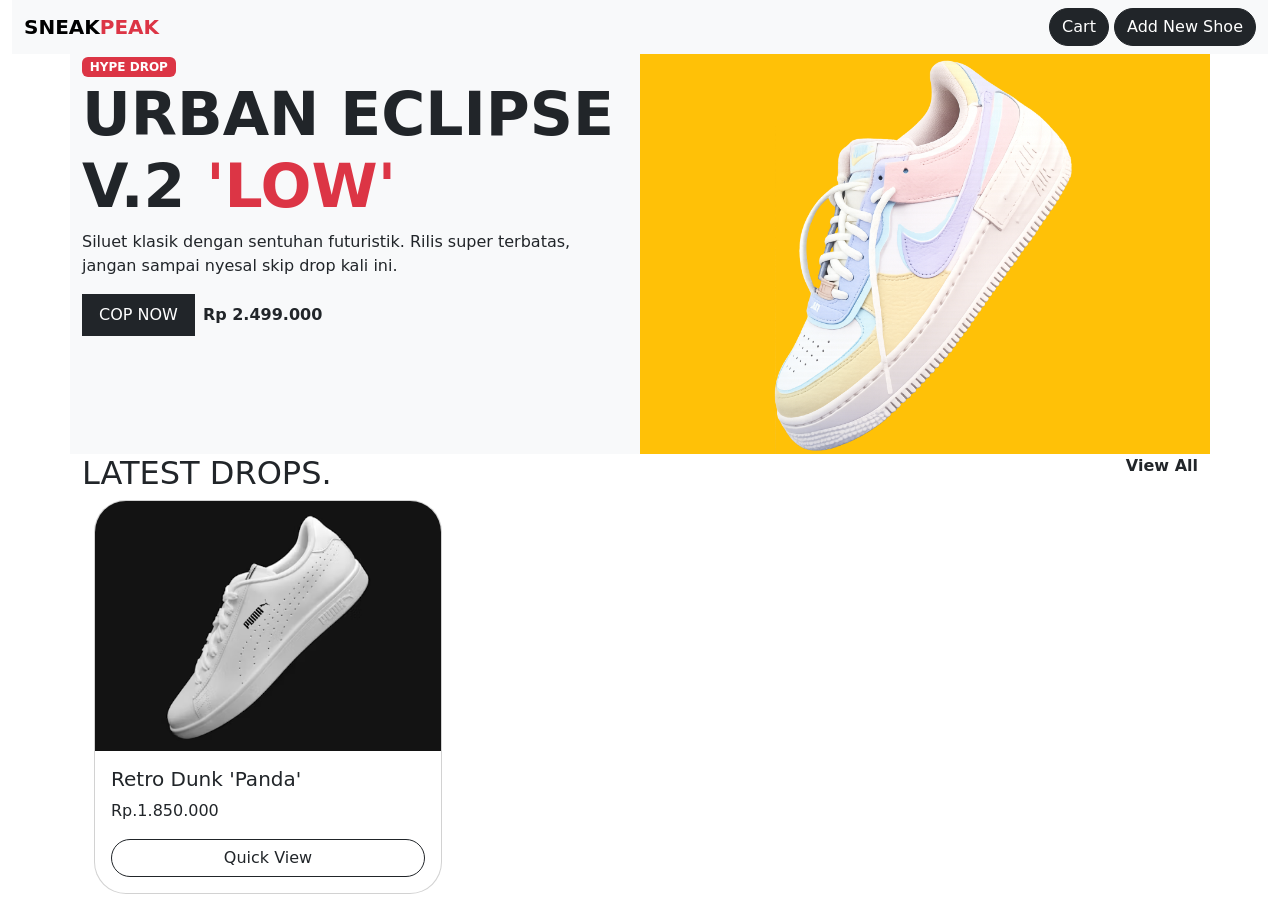
<file: index.html>
<!doctype html>
<html lang="en">
  <head>
    <meta charset="utf-8" />
    <meta name="viewport" content="width=device-width, initial-scale=1" />
    <title>Bootstrap demo</title>
    <link
      href="https://cdn.jsdelivr.net/npm/bootstrap@5.3.8/dist/css/bootstrap.min.css"
      rel="stylesheet"
      integrity="sha384-sRIl4kxILFvY47J16cr9ZwB07vP4J8+LH7qKQnuqkuIAvNWLzeN8tE5YBujZqJLB"
      crossorigin="anonymous"
    />
    <link rel="stylesheet" href="assets/style.css" />
  </head>
  <body>
    <!-- NAVBAR -->
    <div class="container-fluid">
      <div class="row">
        <div class="col-12">
          <nav class="navbar bg-body-tertiary">
            <div class="container-fluid">
              <span class="fw-bold navbar-brand mb-0 h1"
                ><b>SNEAK</b><span class="text-danger"><b>PEAK</b></span>
              </span>
              <div>
                <button type="button-rounded" class="btn btn-dark rounded-pill">
                  Cart
                </button>
                <a href="./addnewshoe.html" class="btn btn-dark rounded-pill">
                  Add New Shoe
                </a>
              </div>
            </div>
          </nav>
        </div>
      </div>
    </div>

    <!-- Head -->
    <div class="container">
      <div class="row">
        <div class="col-6 col-md-6 bg-light">
          <span class="badge text-bg-danger">HYPE DROP</span>
          <h1 class="fw-bold hero-headline">
            URBAN ECLIPSE V.2 <span class="text-danger">'LOW'</span>
          </h1>

          <p>
            Siluet klasik dengan sentuhan futuristik. Rilis super terbatas,
            jangan sampai nyesal skip drop kali ini.
          </p>
          <div class="d-flex gap-2 align-items-center">
            <button
              id="button-cop-now"
              class="btn btn-dark rounded-0 px-3 py-2"
            >
              COP NOW
            </button>
            <div id="harga-cop-now" class="fw-bold">Rp 2.499.000</div>
          </div>
        </div>
        <div class="col-6 col-md-6 bg-warning d-flex justify-content-center">
          <img class="sneak-img" src="assets/img/sepatu.png" alt="Sepatu" />
        </div>
        <!-- Body -->
        <div class="container">
          <div class="row">
            <div class="col-12 d-flex justify-content-between">
              <h2 class="fw-black">LATEST DROPS.</h2>
              <div class="fw-bold">View All</div>
            </div>
          </div>

          <div class="container-fluid">
            <div id="list-sepatu" class="row">
              <div class="col-4">
                <div class="card rounded-5 overflow-hidden">
                  <div class="img-wrapper">
                    <img
                      src="assets/img/sepatu1.avif"
                      alt="Retro Dunk 'Panda'"
                      class="img-card-top"
                    />
                  </div>
                  <div class="card-body">
                    <h5 class="card-title">Retro Dunk 'Panda'</h5>
                    <p class="card-text">Rp.1.850.000</p>
                    <button class="btn btn-outline-dark w-100 rounded-pill">
                      Quick View
                    </button>
                  </div>
                </div>
              </div>

              <!-- <div class="col-4">
                <div class="card rounded-5 overflow-hidden"> 
                    <img src="assets/img/sepatu2.avif" alt="Retro Dunk 'Panda'" class="img-card-top">
                    <div class="card-body">
                        <h5 class="card-title"
                         >Retro Dunk 'Panda'
                        </h5>
                         <p class="card-text">
                            Rp.1.850.000
                         </p>
                         <button class="btn btn-outline-dark w-100 rounded-pill">Quick View</button>
                    </div>
                </div>
            </div> -->

              <!-- <div class="col-4">
                <div class="card rounded-5 overflow-hidden"> 
                    <img src="assets/img/sepatu3.avif" alt="Retro Dunk 'Panda'" class="img-card-top">
                    <div class="card-body">
                        <h5 class="card-title"
                         >Retro Dunk 'Panda'
                        </h5>
                         <p class="card-text">
                            Rp.1.850.000
                         </p>
                         <button class="btn btn-outline-dark w-100 rounded-pill">Quick View</button>
                    </div>
                </div>
            </div> -->
            </div>
          </div>
        </div>
      </div>
    </div>

    <script src="assets/index.js"></script>
  </body>
</html>
</file>
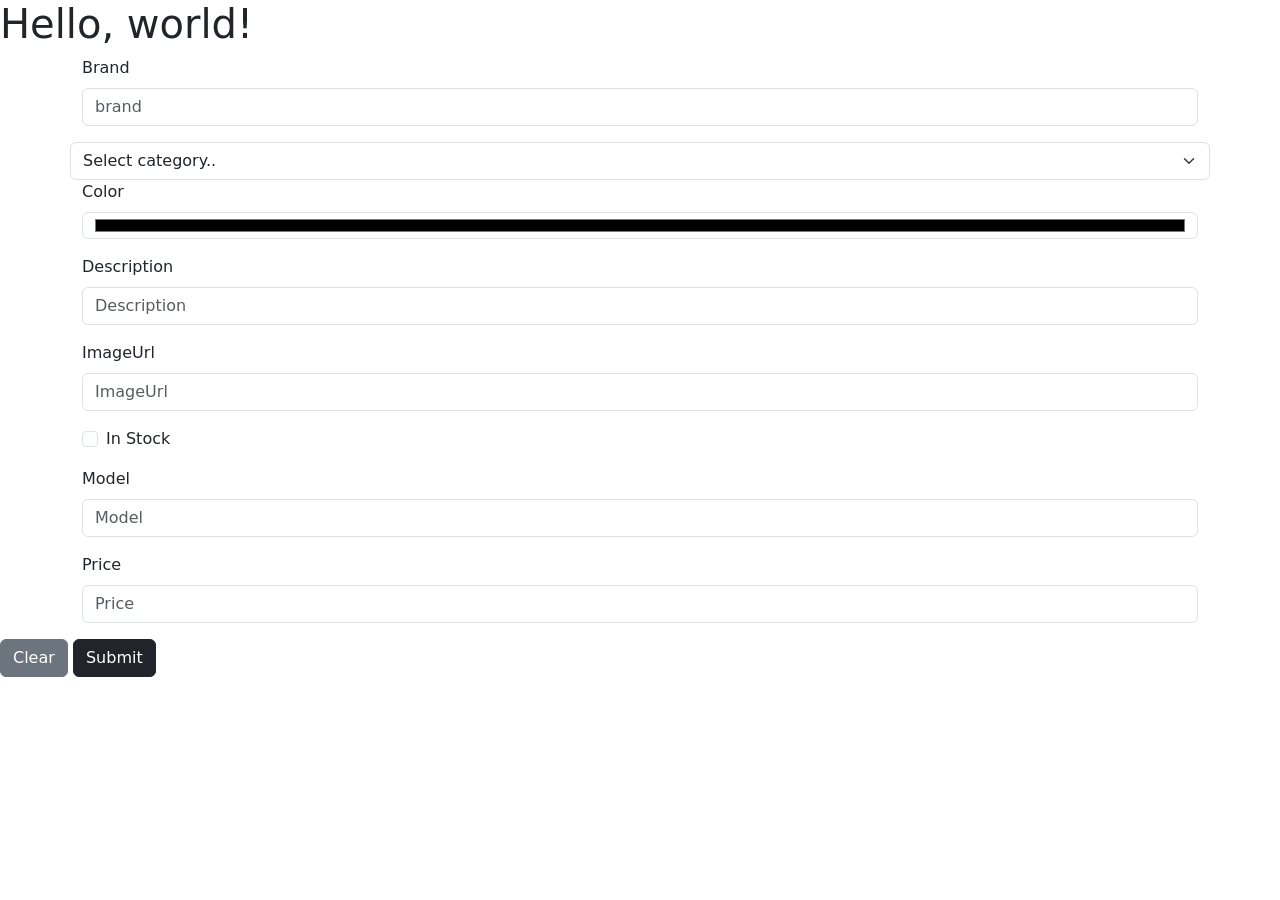
<file: addnewshoe.html>
<!doctype html>
<html lang="en">
  <head>
    <meta charset="utf-8" />
    <meta name="viewport" content="width=device-width, initial-scale=1" />
    <title>Bootstrap demo</title>
    <link
      href="https://cdn.jsdelivr.net/npm/bootstrap@5.3.8/dist/css/bootstrap.min.css"
      rel="stylesheet"
      integrity="sha384-sRIl4kxILFvY47J16cr9ZwB07vP4J8+LH7qKQnuqkuIAvNWLzeN8tE5YBujZqJLB"
      crossorigin="anonymous"
    />
  </head>
  <body>
    <h1>Hello, world!</h1>
    <form id="addnewshoe-form">
      <div class="mb-3 container">
        <label for="brand" class="form-label"> Brand </label>
        <input
          class="form-control"
          name="brand"
          id="brand"
          placeholder="brand"
        />
      </div>

      <select
        name="category"
        class="form-select container"
        aria-label="Default select example"
      >
        <option selected>Select category..</option>
        <option value="sneakers">Sneakers</option>
        <option value="running">Running</option>
        <option value="slip-on">Slip-on/Casual</option>
      </select>

      <div class="mb-3 container">
        <label for="color" class="form-label"> Color </label>
        <input
          type="color"
          class="form-control"
          name="color"
          id="color"
          placeholder="color"
        />
      </div>

      <div class="mb-3 container">
        <label for="description" class="form-label"> Description </label>
        <input
          class="form-control"
          name="description"
          id="description"
          placeholder="Description"
        />
      </div>

      <div class="mb-3 container">
        <label for="image-url" class="form-label"> ImageUrl </label>
        <input
          type="url"
          class="form-control"
          name="imageUrl"
          id="imageUrl"
          placeholder="ImageUrl"
        />
      </div>

      <div class="mb-3 container">
        <div class="form-check">
          <input
            class="form-check-input"
            type="checkbox"
            value="true"
            id="inStock"
          />
          <label class="form-check-label" for="inStock"> In Stock </label>
        </div>
      </div>

      <div class="mb-3 container">
        <label for="model" class="form-label"> Model </label>
        <input
          class="form-control"
          name="model"
          id="model"
          placeholder="Model"
        />
      </div>

      <div class="mb-3 container">
        <label for="price" class="form-label"> Price </label>
        <input
          type="number"
          class="form-control"
          name="price"
          id="price"
          placeholder="Price"
        />
      </div>

      <button type="reset" class="btn btn-secondary">Clear</button>
      <button type="submit" class="btn btn-dark">Submit</button>
    </form>
    <script
      src="https://cdn.jsdelivr.net/npm/bootstrap@5.3.8/dist/js/bootstrap.bundle.min.js"
      integrity="sha384-FKyoEForCGlyvwx9Hj09JcYn3nv7wiPVlz7YYwJrWVcXK/BmnVDxM+D2scQbITxI"
      crossorigin="anonymous"
    ></script>
    <script src="addnewshoe.js"></script>
  </body>
</html>
</file>
<file: assets/style.css>
.hero-headline {
    font-size: 60px;
}
.sneak-img {
    
    max-height: 400px;
}
.img-card-top {
    width: 100%;
    max-height: 250px;
    object-fit: cover;
    transition: transform 0.3s ease;
}
.img-card-top:hover {
    transform: scale(1.2);
}
.img-wrapper {
    overflow: hidden;
    
}
</file>
